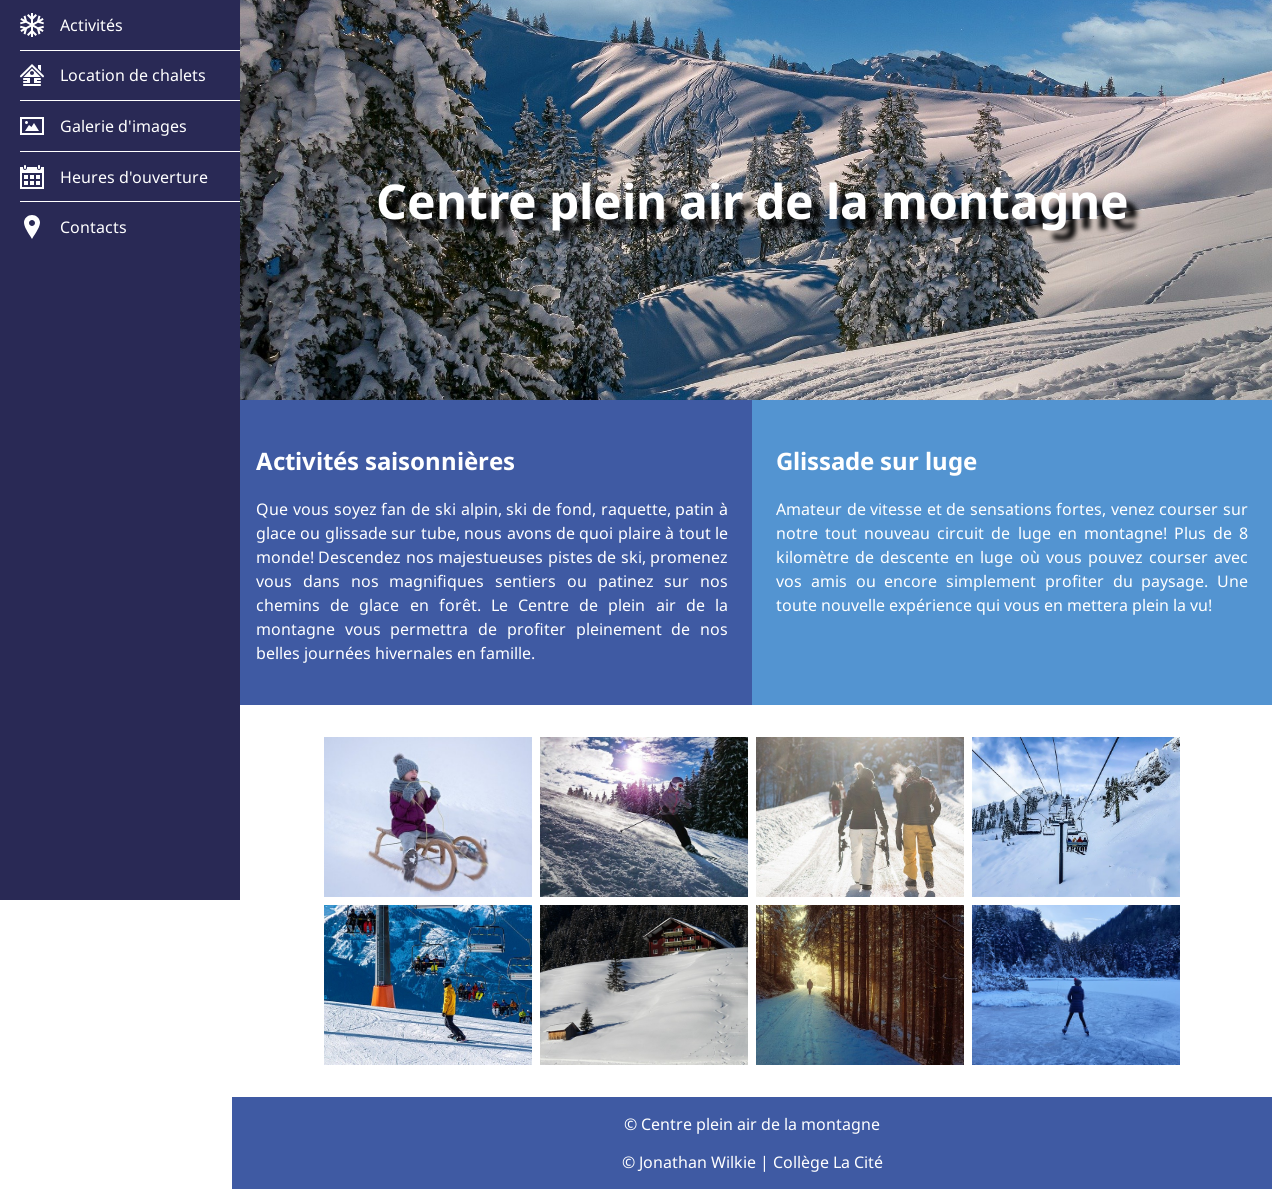
<file: index.html>
<!doctype html>
<html lang="fr">
  <head>
    <meta charset="UTF-8" />
    <meta name="viewport" content="width=device-width, initial-scale=1.0" />
    <title>Centre plein air de la montagne</title>

    <link rel="preconnect" href="https://fonts.googleapis.com" />
    <link rel="preconnect" href="https://fonts.gstatic.com" crossorigin />
    <link
      href="https://fonts.googleapis.com/css2?family=Noto+Sans:ital,wght@0,100..900;1,100..900&display=swap"
      rel="stylesheet"
    />

    <link rel="stylesheet" href="./css/style.css" />
  </head>
  <body>

    <div id="aside"></div>    

    <div class="conteneur-main">
      <header>
        <h1>Centre plein air de la montagne</h1>
      </header>

      <main>
        <div class="annonce">
          <div class="hiver">
            <h2>Activités saisonnières</h2>
            <p>
              Que vous soyez fan de ski alpin, ski de fond, raquette, patin à
              glace ou glissade sur tube, nous avons de quoi plaire à tout le
              monde! Descendez nos majestueuses pistes de ski, promenez vous
              dans nos magnifiques sentiers ou patinez sur nos chemins de glace
              en forêt. Le Centre de plein air de la montagne vous permettra de
              profiter pleinement de nos belles journées hivernales en famille.
            </p>
          </div>
          <div class="luge">
            <h2>Glissade sur luge</h2>
            <p>
              Amateur de vitesse et de sensations fortes, venez courser sur
              notre tout nouveau circuit de luge en montagne! Plus de 8
              kilomètre de descente en luge où vous pouvez courser avec vos amis
              ou encore simplement profiter du paysage. Une toute nouvelle
              expérience qui vous en mettera plein la vu!
            </p>
          </div>
        </div>

        <div class="galerie">
          <img src="./assets/sled.jpg" alt="Luge" />
          <img src="./assets/alpine-ski.jpg" alt="Ski alpin" />
          <img src="./assets/snowshoes.jpg" alt="Raquette" />
          <img src="./assets/alpine-ski-2.jpg" alt="Luge" />
          <img src="./assets/snowboard.jpg" alt="Luge" />
          <img src="./assets/lodge.jpg" alt="Luge" />
          <img src="./assets/walk.jpg" alt="Luge" />
          <img src="./assets/skates.jpg" alt="Luge" />
        </div>
      </main>

      <div id="footer"></div>
    </div>

    <script src="./js/global.js"></script>
  </body>
</html>
</file>
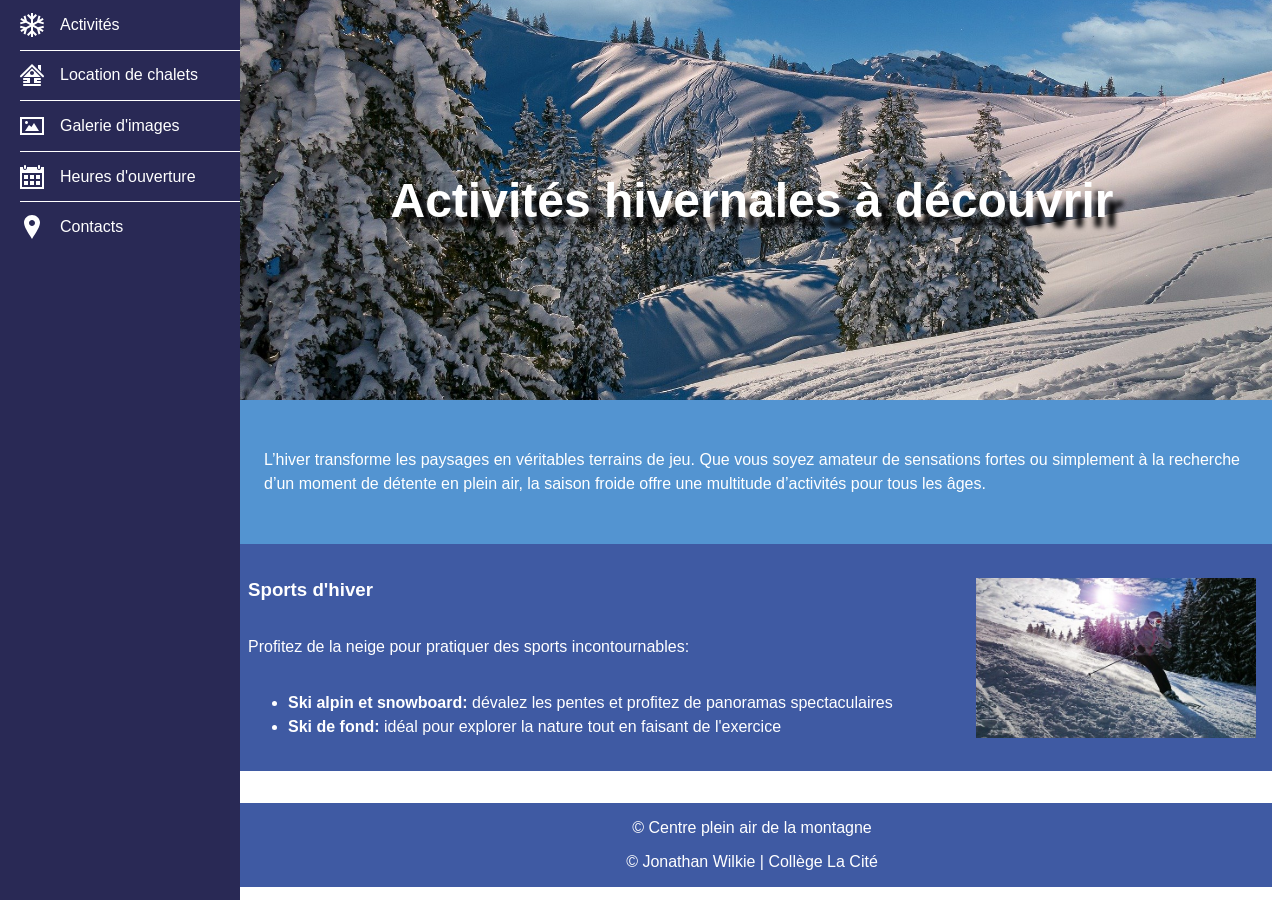
<file: activites.html>
<!doctype html>
<html lang="en">
  <head>
    <meta charset="UTF-8" />
    <meta name="viewport" content="width=device-width, initial-scale=1.0" />
    <title>Activités</title>

    <link rel="stylesheet" href="./css/style.css" />
  </head>
  <body>
    <div id="aside"></div>

    <div class="conteneur-main">
      <header>
        <h1>Activités hivernales à découvrir</h1>
      </header>

      <main>
        <div class="row intro-para">
          <p>
            L’hiver transforme les paysages en véritables terrains de jeu. Que
            vous soyez amateur de sensations fortes ou simplement à la recherche
            d’un moment de détente en plein air, la saison froide offre une
            multitude d’activités pour tous les âges.
          </p>
        </div>

        <div class="row sport-presentation">
          <div class="row">
            <div class="col">
              <h3>Sports d'hiver</h3>

              <p>
                Profitez de la neige pour pratiquer des sports incontournables:
              </p>
              <ul>
                <li>
                  <span class="nom-sport">Ski alpin et snowboard: </span>
                  dévalez les pentes et profitez de panoramas spectaculaires
                </li>
                <li>
                  <span class="nom-sport">Ski de fond: </span>
                  idéal pour explorer la nature tout en faisant de l'exercice
                </li>
              </ul>
            </div>

            <div class="col liste-filante">
                <ul>
                    <li>
                        <img src="./assets/alpine-ski.jpg" alt="Alpine ski">
                    </li>
                    <li>
                        <img src="./assets/alpine-ski-2.jpg" alt="Alpine ski">
                    </li>
                    <li>
                        <img src="./assets/lodge.jpg" alt="Alpine ski">
                    </li>
                </ul>
            </div>
          </div>
        </div>
      </main>

      <div id="footer"></div>
    </div>

    <script src="./js/global.js"></script>
  </body>
</html>
</file>
<file: css/style.css>
:root {
    --couleur-primaire: #292955;
    --couleur-secondaire: #3f5aa3;
    --couleur-tertiaire: #5394d1;
    --couleur-blanche: #ffffff;
    --couleur-noire: #000000;
}

html {
    box-sizing: border-box;
    font-family: "Noto Sans", sans-serif;
    color: #fff;
}

* {
    box-sizing: border-box;
    color: var(--couleur-blanche);
}

body {
    margin-top: 0;
    margin-bottom: 0;
    display: flex;
    flex-direction: column;
    min-height: 100vh;
}

a {
    text-decoration: none;
}

svg {
    fill: var(--couleur-blanche);
}

p {
    text-align: justify;
    line-height: 1.5;
}

img {
    width: 10rem;
    height: 10rem;
    object-fit: cover;
}

header {
    height: 25rem;
    background-image: url("../assets/header-img.jpg");
    background-size: cover;
    background-position: center;
    background-repeat: no-repeat;

    display: flex;
    align-items: center;
    justify-content: center;
    text-align: center;
}

aside {
    background-color: var(--couleur-primaire);
    position: fixed;
    top: 0;
    left: 0;
    height: 100%;
    z-index: 10;
}

aside ul {
    margin-block-start: 0;
    padding-inline-start: 20px;  
}

aside ul li {
    list-style: none;
    padding-top: 0.8rem;
    padding-bottom: 0.8rem;
}

aside ul li:not(:last-child) {
    border-bottom: 1px solid var(--couleur-blanche);
}

aside ul li a {
    display: flex;
    gap: 1rem;
    align-items: center;
}

main {
    flex: 1;
    display: flex;
    flex-direction: column;
}

.col {
    display: flex;
    flex-direction: column;
}

.row {
    display: flex;
}

h1 {
    text-shadow: 10px 10px 5px var(--couleur-noire);
    font-size: 3rem;
}

.annonce {
    display: inline-flex;
    justify-content: space-between;
    width: 100%;
    z-index: 1;
}

.hiver, footer {
    background-color: var(--couleur-secondaire);
}

.hiver, .luge {
    padding: 1.5rem;
}

.luge {
    background-color: var(--couleur-tertiaire);
}

.galerie {
    display: flex;
    flex-wrap: wrap;
    gap: 0.5rem;
    justify-content: center;
    margin-top: 2rem;
    margin-bottom: 2rem;
}

footer {
    padding: 1rem;
    display: flex;
    flex-direction: column;
    align-items: center;
    gap: 1rem;
}

/* activites  */
.intro-para {
    padding: 2rem;
    background-color: var(--couleur-tertiaire);
    color: var(--couleur-blanche);
    text-align: center;
    
}

.sport-presentation {
    background-color: var(--couleur-secondaire);
    padding: 1rem;
    margin-bottom: 2rem;
}

p, ul {
    line-height: 1.5;
}

.nom-sport {
    font-weight: 600;
}

.liste-filante {
    justify-content: center;
}

.sport-presentation .row {
    width: 100%;
}

.sport-presentation .row div.col:first-of-type {
    width: 75%;
}

.liste-filante {
    overflow: hidden;
    max-width: 20rem;
}

.liste-filante ul {
    list-style: none;
    display: flex;
    gap: 1rem;
    animation: slide 12s infinite;
}

.liste-filante li {
    flex: 0 0 100%;
}

.liste-filante img {
    width: 100%;
    display: block;
    transition: transform 0.4s ease;
    cursor: pointer;
}

.liste-filante:hover ul {
    animation-play-state: paused;
}

.liste-filante img:hover {
    position: fixed;
    top: 50%;
    left: 50%;
    transform: translate(-50%, -50%) scale(1.6);
    z-index: 1000;
    max-width: 80vw;
    max-height: 80vh;
    box-shadow: 0 0 25px rgba(0, 0, 0, 0.6);
    background: var(--couleur-blanche);
}

.liste-filante img:hover::backdrop {
    background: rgba(0, 0, 0, 0.6);
}

@keyframes slide {
    0%, 30% {
        transform: translateX(0);
    }

    33%, 63% {
        transform: translateX(-100%);
    }

    66%, 100% {
        transform: translateX(-200%);
    }
}

/* style par defaut (mobile-first) */
@media (max-width: 767px) {

    aside {
        min-width: 4rem;
    }

    aside ul li a span {
        display: none;
    }

    .annonce {
        flex-direction: column;
    }

    .conteneur-main {
        margin-left: 3rem;
        width: calc(100% - 2rem);
        display: flex;
        flex-direction: column;
    }

    .hiver, .luge {
        width: 100%;
    }

    .galerie img {
        width: 100%;
        max-width: 34%;
    }
}

/* style pour les écrans de bureau */
@media (min-width: 768px) {

    aside {
        min-width: 15rem;
    }

    .conteneur-main {
        margin-left: 14rem;
        width: calc(100% - 14rem);
    }

    .hiver, .luge {
        width: 50%;
    }

    .galerie img {
        width: 100%;
        max-width: 20%;
    }
}

/* disposition en vue tablette */
@media (min-width: 768px) and (max-width: 991px) {
    aside {
        min-width: 4rem;
    }

    aside ul li a span {
        display: none;
    }

    .conteneur-main {
        margin-left: 3rem;
        width: calc(100% - 2rem);
    }
}

@media (min-width: 992px) {
    aside ul li:first-child {
        display: none;
    }
}
</file>
